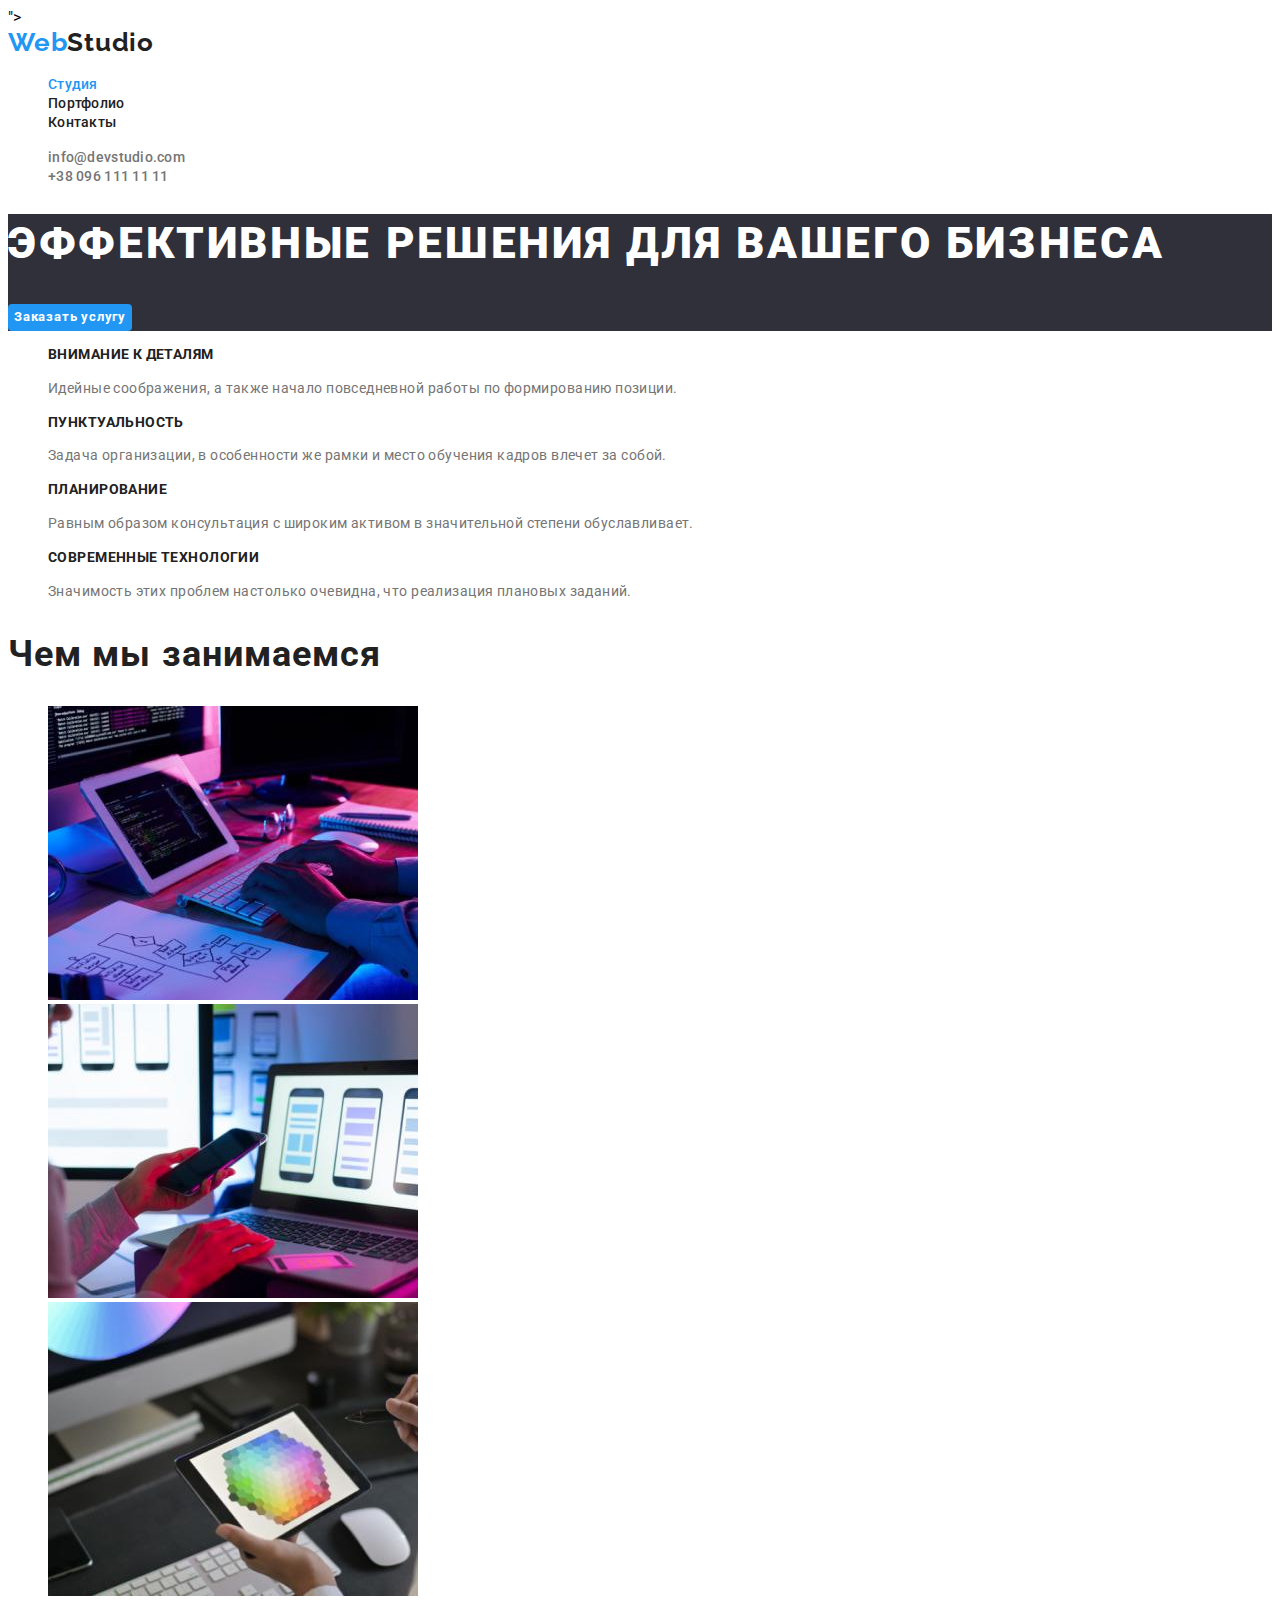
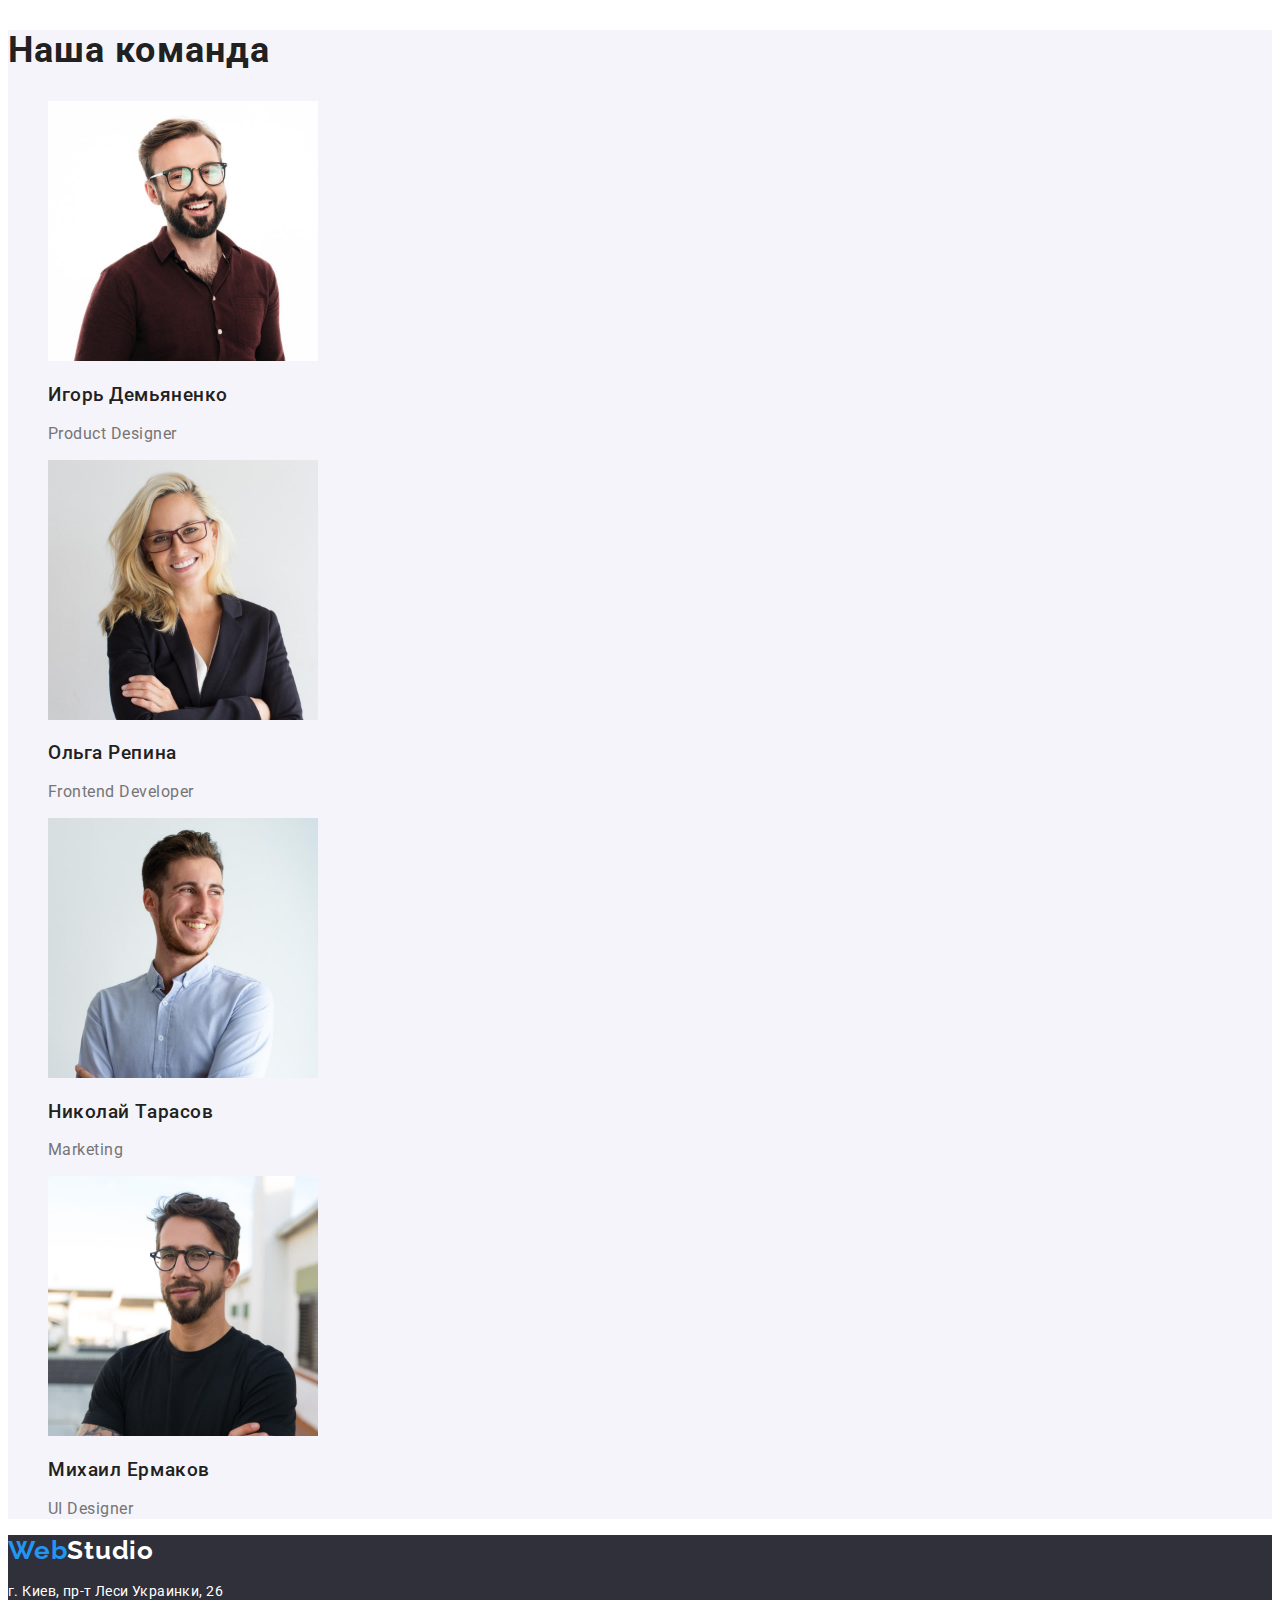
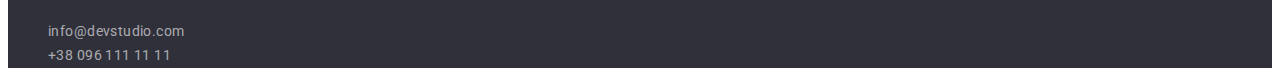
<file: index.html>
<!DOCTYPE html>
<html lang="ru">
  <head>
    <meta charset="UTF-8" />
    <meta http-equiv="X-UA-Compatible" content="IE=edge" />
    <meta name="viewport" content="width=h, initial-scale=1.0" />
    <title>Document</title>
    <link rel="preconnect" href="https://fonts.googleapis.com" />
    <link rel="preconnect" href="https://fonts.gstatic.com" crossorigin />
    <link
      href="https://fonts.googleapis.com/css2?family=Raleway:wght@700&family=Roboto:wght@400;500;700;900&display=swap"
      rel="stylesheet"
    />

    <link rel="stylesheet"  href="https://cdnjs.cloudflare.com/ajax/libs/modern-normalize/1.1.0/modern-normalize.min.css" integrity="sha512-wpPYUAdjBVSE4KJnH1VR1HeZfpl1ub8YT/NKx4PuQ5NmX2tKuGu6U/JRp5y+Y8XG2tV+wKQpNHVUX03MfMFn9Q==" crossorigin="anonymous" referrerpolicy="no-referrer" />">
    <link rel="stylesheet" href="./css/styles.css" />
  </head>

  <body>
    <header>
      <nav class="header-navigation">
        <a class="header-logo link" href="/"
          >Web<span class="span-logo">Studio</span></a
        >

        <ul class="header-list list">
          <li><a class="header-item link current" href="./index.html">Студия</a></li>
          <li>
            <a class="header-item link" href="./portfolio.html">Портфолио</a>
          </li>
          <li><a class="header-item link " href="">Контакты</a></li>
        </ul>
      </nav>

      <ul class="list">
        <li>
          <a class="header-contact link" href="mailto:info@devstudio.com"
            >info@devstudio.com</a
          >
        </li>
        <li>
          <a class="header-contact link" href="tel:+380961111111"
            >+38 096 111 11 11</a
          >
        </li>
      </ul>
    </header>

    <main>
      <section class="hero">
        <h1 class="hero-title">Эффективные решения для вашего бизнеса</h1>
        <button class="hero-button cursor" type="button">
          Заказать услугу
        </button>
      </section>

      <!-- Features  -->

      <section>
        <h2 class="visually-hidden">Особливості</h2>
        <ul class="features list">
          <li class="features-list">
            <h3 class="features-title">Внимание к деталям</h3>
            <p class="features-text">
              Идейные соображения, а также начало повседневной работы по
              формированию позиции.
            </p>
          </li>
          <li class="features-list">
            <h3 class="features-title">Пунктуальность</h3>
            <p class="features-text">
              Задача организации, в особенности же рамки и место обучения кадров
              влечет за собой.
            </p>
          </li>
          <li class="features-list">
            <h3 class="features-title">Планирование</h3>
            <p class="features-text">
              Равным образом консультация с широким активом в значительной
              степени обуславливает.
            </p>
          </li>
          <li class="features-list">
            <h3 class="features-title">Современные технологии</h3>
            <p class="features-text">
              Значимость этих проблем настолько очевидна, что реализация
              плановых заданий.
            </p>
          </li>
        </ul>
      </section>

      <!--Чем ми занимаемся-->
      <section class="employment">
        <h2 class="employment-title">Чем мы занимаемся</h2>
        <ul class="employment-list list">
          <li class="employment-item">
            <img
              src="./images/keyboard.jpg"
              alt="клавиатура"
              width="370"
              height="294"
            />
          </li>
          <li class="employment-item">
            <img
              src="./images/laptop.jpg"
              alt="ноутбук"
              width="370"
              height="294"
            />
          </li>
          <li class="employment-item">
            <img
              src="./images/tablet.jpg"
              alt="планшет"
              width="370"
              height="294"
            />
          </li>
        </ul>
      </section>

      <!--наша команда-->

      <section class="team">
        <h2 class="team-title">Наша команда</h2>

        <ul class="team-list list">
          <li class="team-item">
            <img src="./images/igor.jpg" alt="Игорь" width="270" height="260" />
            <h3 class="team-item-name">Игорь Демьяненко</h3>
            <p class="team-item-text" lang="en">Product Designer</p>
          </li>

          <li class="team-item">
            <img src="./images/olga.jpg" alt="Ольга" width="270" height="260" />
            <h3 class="team-item-name">Ольга Репина</h3>
            <p class="team-item-text" lang="en">Frontend Developer</p>
          </li>

          <li class="team-item">
            <img
              src="./images/nicholas.jpg"
              alt="Николай"
              width="270"
              height="260"
            />
            <h3 class="team-item-name">Николай Тарасов</h3>
            <p class="team-item-text" lang="en">Marketing</p>
          </li>

          <li class="team-item">
            <img
              src="./images/mykhailo.jpg"
              alt="Михаил"
              width="270"
              height="260"
            />
            <h3 class="team-item-name">Михаил Ермаков</h3>
            <p class="team-item-text" lang="en">UI Designer</p>
          </li>
        </ul>
      </section>
    </main>

    <!-- Footer -->

    <footer class="footer">
      <a class="footer-logo link" href="/"
        >Web<span class="span-logo-footer">Studio</span></a
      >

      <address class="address-contacts">
        <p class="addres-text">г. Киев, пр-т Леси Украинки, 26</p>
        <ul class="addres-list list">
          <li>
            <a class="addres-mail link" href="mailto:info@devstudio.com"
              >info@devstudio.com</a
            >
          </li>
          <li>
            <a class="addres-tel link" href="tel:+380961111111"
              >+38 096 111 11 11</a
            >
          </li>
        </ul>
      </address>
    </footer>
  </body>
</html>
</file>
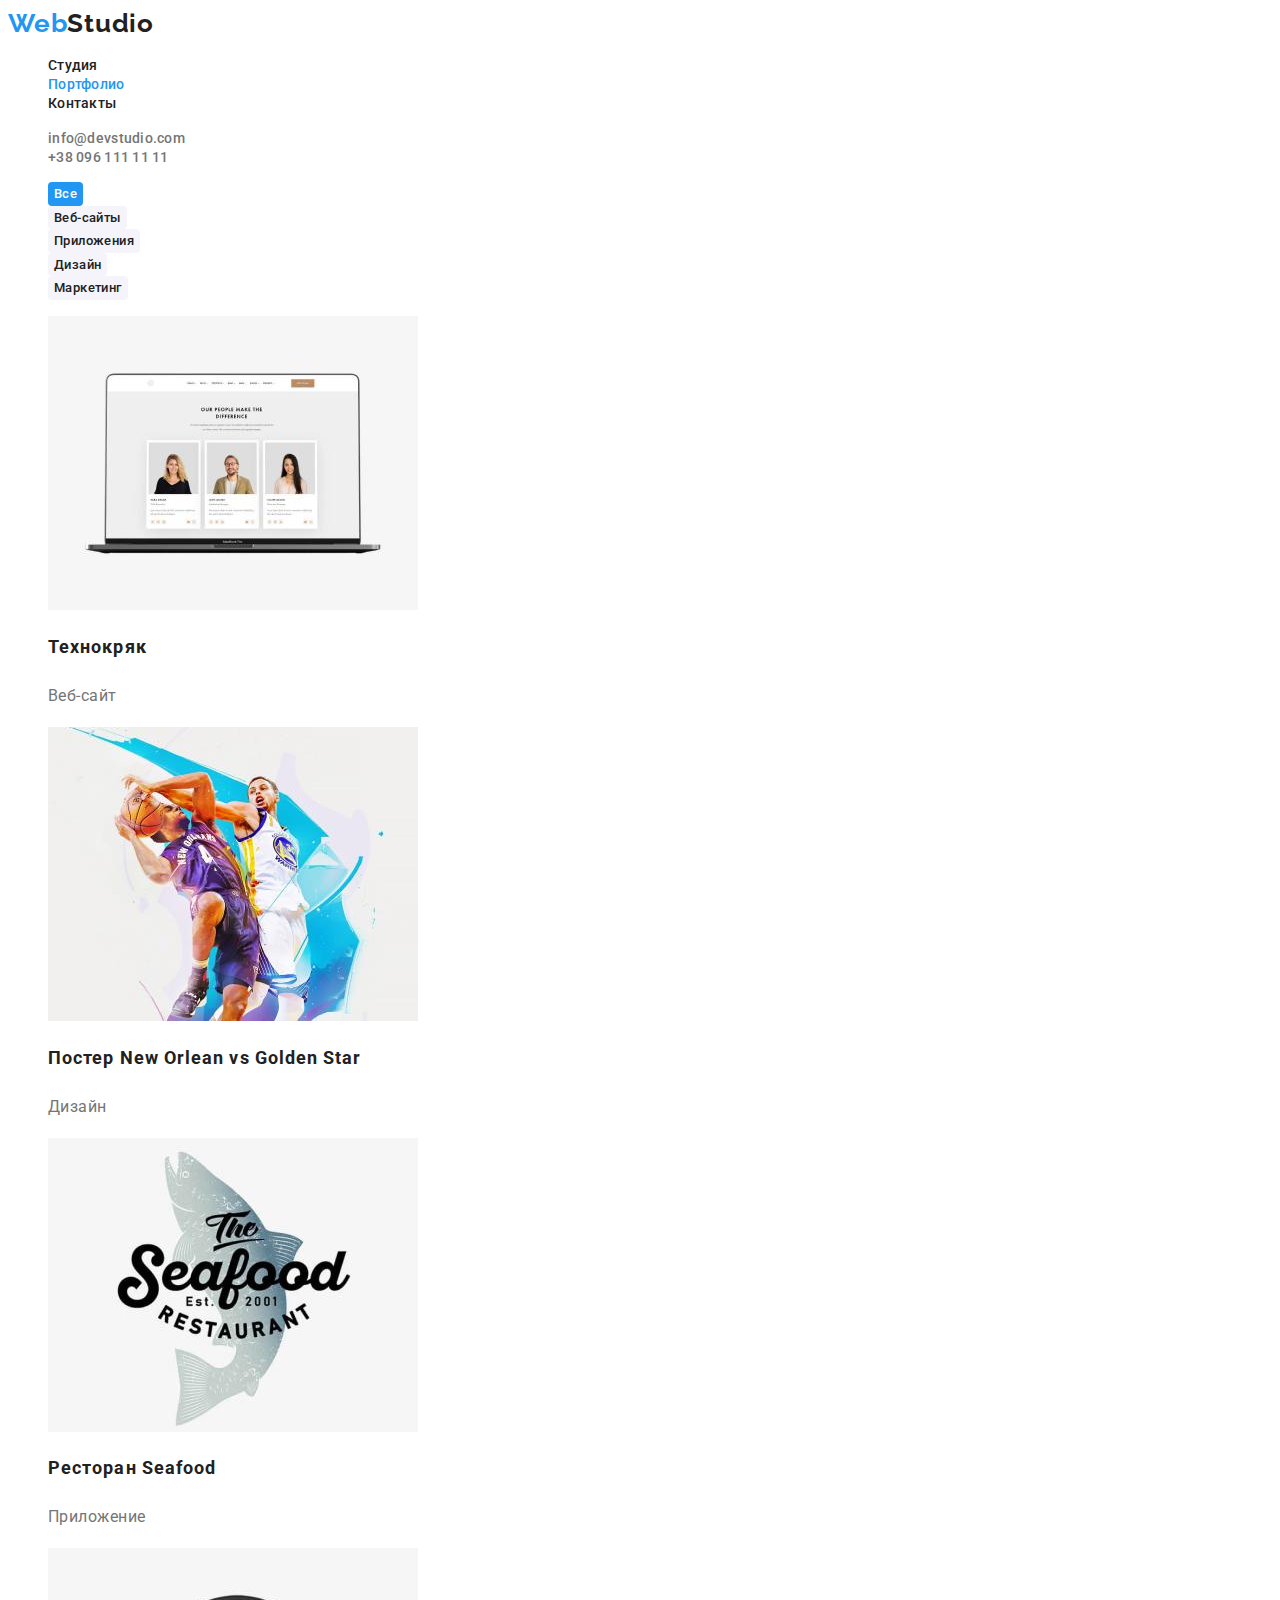
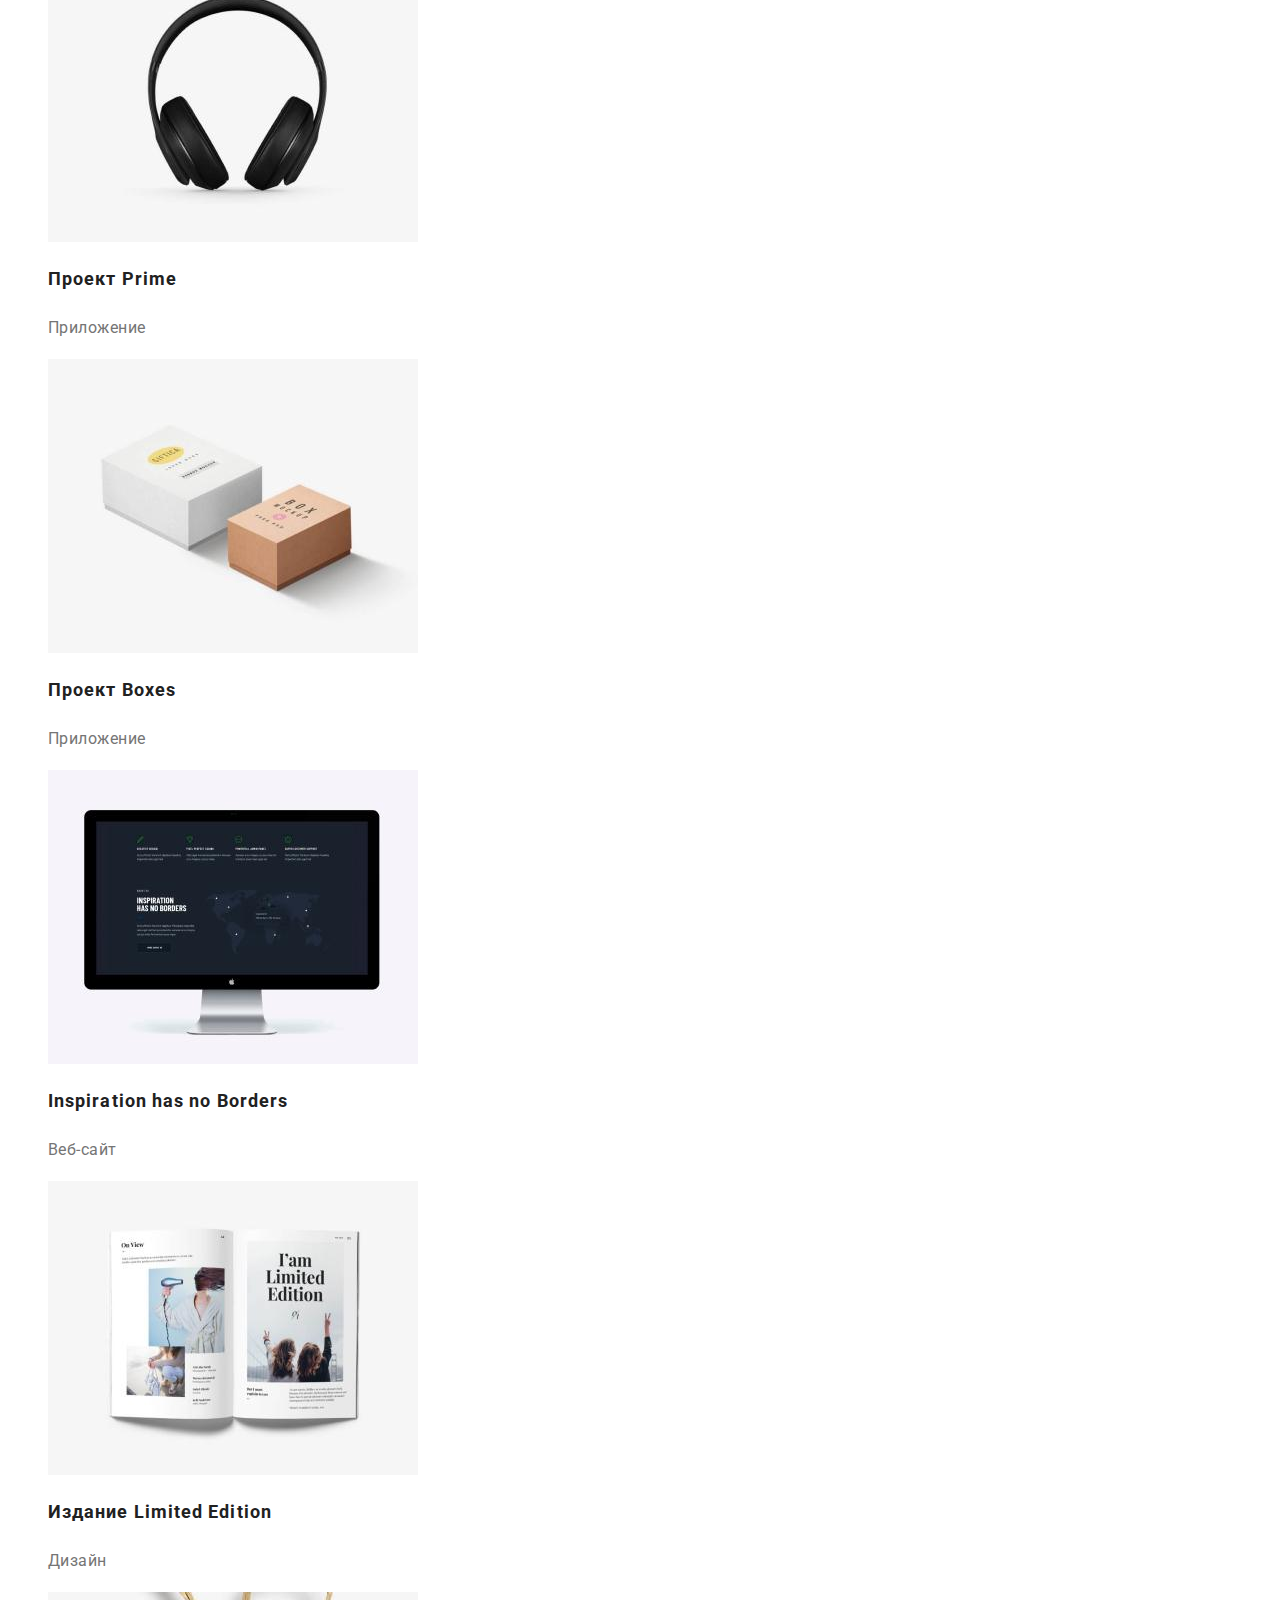
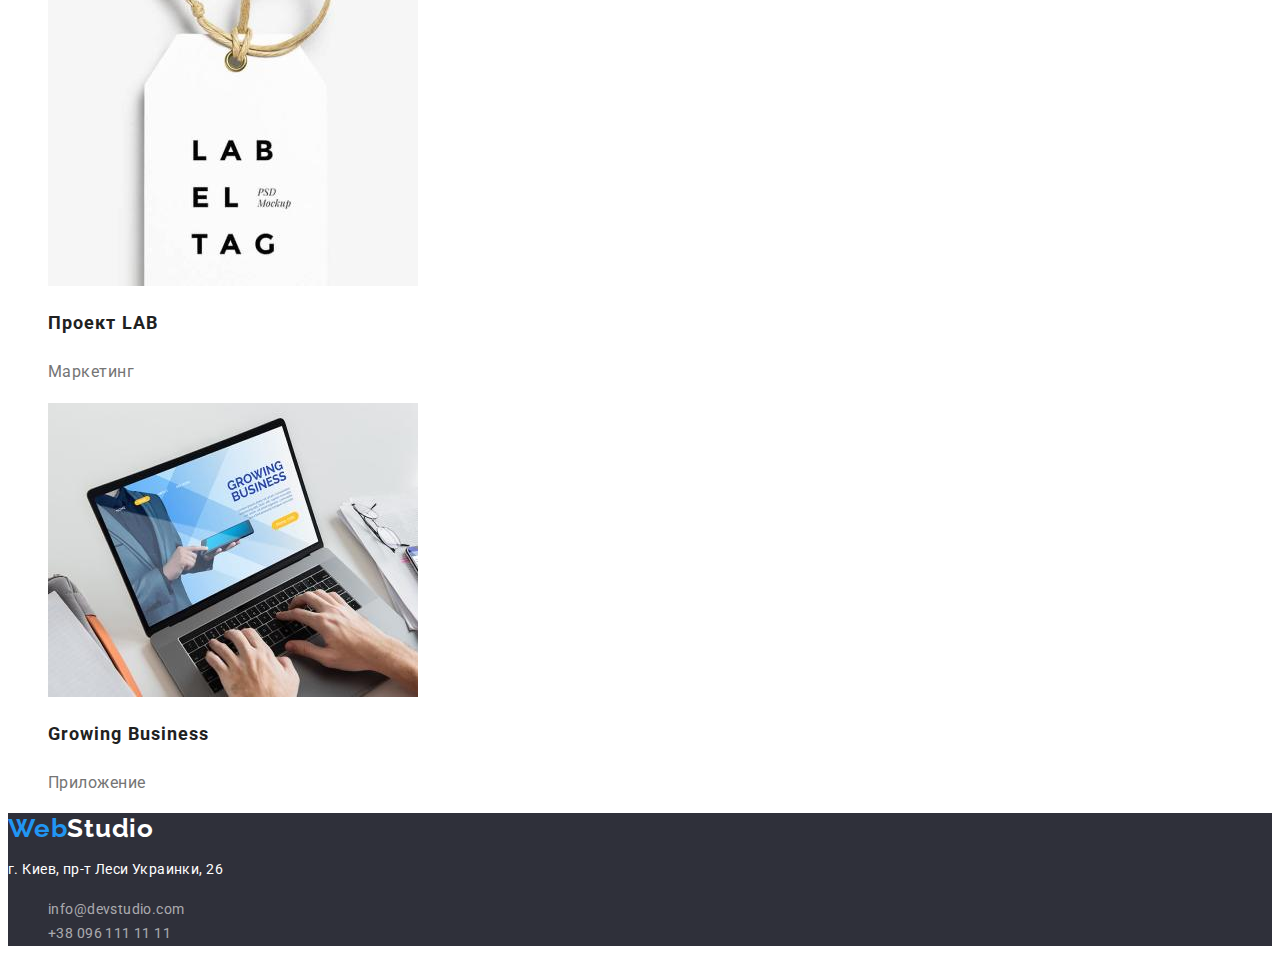
<file: portfolio.html>
<!DOCTYPE html>
<html lang="ru">
  <head>
    <meta charset="UTF-8" />
    <meta http-equiv="X-UA-Compatible" content="IE=edge" />
    <meta name="viewport" content="width=h, initial-scale=1.0" />
    <title>Document</title>
    <link rel="preconnect" href="https://fonts.googleapis.com" />
    <link rel="preconnect" href="https://fonts.gstatic.com" crossorigin />
    <link
      href="https://fonts.googleapis.com/css2?family=Raleway:wght@700&family=Roboto:wght@400;500;700;900&display=swap"
      rel="stylesheet"
    />
    <link rel="stylesheet" href="./css/styles.css" />
  </head>

  <body>
    <!--Header-->
    <header>
      <nav class="header-navigation">
        <a class="header-logo link" href="/"
          >Web<span class="span-logo">Studio</span></a
        >

        <ul class="header-list list">
          <li><a class="header-item link" href="./index.html">Студия</a></li>
          <li>
            <a class="header-item link current" href="./portfolio.html">Портфолио</a>
          </li>
          <li><a class="header-item link" href="/">Контакты</a></li>
        </ul>
      </nav>

      <ul class="list">
        <li>
          <a class="header-contact link" href="mailto:info@devstudio.com"
            >info@devstudio.com</a
          >
        </li>
        <li>
          <a class="header-contact link" href="tel:+380961111111"
            >+38 096 111 11 11</a
          >
        </li>
      </ul>
    </header>

    <main>
      <!--Портфоліо-->

      <section>
        <h1 class="visually-hidden">Портфоліо</h1>
        <ul class="list">
          <li>
            <button class="portfolio-button button-active cursor" type="button">Все</button>
          </li>
          <li>
            <button class="portfolio-button cursor" type="button">
              Веб-сайты
            </button>
          </li>
          <li>
            <button class="portfolio-button cursor" type="button">
              Приложения
            </button>
          </li>
          <li>
            <button class="portfolio-button cursor" type="button">
              Дизайн
            </button>
          </li>
          <li>
            <button class="portfolio-button cursor" type="button">
              Маркетинг
            </button>
          </li>
        </ul>
      

      
        
        <ul class="portfolio-list list">
          <li class="portfolio-item">
            <img src="./images/ноут.jpg" alt="ноут" width="370" />
            <h2 class="portfolio-title">Технокряк</h2>
            <p class="portfolio-text">Веб-сайт</p>
          </li>
          <li>
            <img src="./images/баскетбол.jpg" alt="баскетбол" width="370" />
            <h2 class="portfolio-title">Постер New Orlean vs Golden Star</h2>
            <p class="portfolio-text">Дизайн</p>
          </li>
          <li>
            <img src="./images/seafood.jpg" alt="seafood" width="370" />
            <h2 class="portfolio-title">Ресторан Seafood</h2>
            <p class="portfolio-text">Приложение</p>
          </li>
          <li>
            <img src="./images/навушники.jpg" alt="навушники" width="370" />
            <h2 class="portfolio-title">Проект Prime</h2>
            <p class="portfolio-text">Приложение</p>
          </li>
          <li>
            <img src="./images/цегла.jpg" alt="цегла" width="370" />
            <h2 class="portfolio-title">Проект Boxes</h2>
            <p class="portfolio-text">Приложение</p>
          </li>
          <li>
            <img src="./images/монітор.jpg" alt="монітор" width="370" />
            <h2 class="portfolio-title">Inspiration has no Borders</h2>
            <p class="portfolio-text">Веб-сайт</p>
          </li>
          <li>
            <img src="./images/книжка.jpg" alt="книжка" width="370" />
            <h2 class="portfolio-title">Издание Limited Edition</h2>
            <p class="portfolio-text">Дизайн</p>
          </li>
          <li>
            <img src="./images/лейба.jpg" alt="лейба" width="370" />
            <h2 class="portfolio-title">Проект LAB</h2>
            <p class="portfolio-text">Маркетинг</p>
          </li>
          <li>
            <img src="./images/комп.jpg" alt="комп" width="370" />
            <h2 class="portfolio-title">Growing Business</h2>
            <p class="portfolio-text">Приложение</p>
          </li>
        </ul>
      </section>
    </main>

    <!--Footer-->

    <footer class="footer">
      <a class="footer-logo link" href="/"
        >Web<span class="span-logo-footer">Studio</span></a
      >

      <address class="address-contacts">
        <p class="addres-text">г. Киев, пр-т Леси Украинки, 26</p>
        <ul class="addres-list list">
          <li>
            <a class="addres-mail link" href="mailto:info@devstudio.com"
              >info@devstudio.com</a
            >
          </li>
          <li>
            <a class="addres-tel link" href="tel:+380961111111"
              >+38 096 111 11 11</a
            >
          </li>
        </ul>
      </address>
    </footer>
  </body>
</html>
</file>
<file: css/styles.css>
:root {
  --primary-text-color: #757575;
  --second-text-color: #212121;
  --fourth-text-color: #ffffff;
  --accent-color: #2196f3;
  --button-color: #f5f4fa
 
}

body {
  font-family: 'Roboto', sans-serif;
  background-color: var(--fourth-text-color);
}

.list {
  list-style: none;
}

.link {
  text-decoration: none;
}

/* ----------- header ------------- */

.header-logo {
  font-family: Raleway, sans-serif;
  font-weight: 700;
  font-size: 26px;
  line-height: 1.19;
  letter-spacing: 0.03em;
  color: var(--accent-color);
}

.span-logo {
  color: var(--second-text-color);
}

.header-item {
  font-weight: 500;
  font-size: 14px;
  line-height: 1.14;
  letter-spacing: 0.02em;
  color: var(--second-text-color);
}
.header-item:hover,
.header-item:focus,
.header-contact:hover,
.header-contact:focus {
  color: var(--accent-color);
}

.current {
  color: var(--accent-color)
}

.header-contact {
  font-weight: 500;
  font-size: 14px;
  line-height: 1.14;
  letter-spacing: 0.02em;
  color: var(--primary-text-color);
}



/* --------hero--------------- */

.hero {
  background-color: #2f303a;
}

.hero-title {
  font-weight: 900;
  font-size: 44px;
  line-height: 1.36;
  letter-spacing: 0.06em;

  color: var(--fourth-text-color);
}

.hero-title {
  text-transform: uppercase;
}

/* -- button--- */

.hero-button {
  font-family: Roboto;
  font-weight: 700;
  line-height: 1.87;
  letter-spacing: 0.06em;
  border-radius: 4px;
  border: none;
  color: var(--fourth-text-color);
  background-color: var(--accent-color);
}

.cursor {
  cursor: pointer;
}

/* ------Features--------- */

.visually-hidden {
  position: absolute;
  white-space: nowrap;
  width: 1px;
  height: 1px;
  overflow: hidden;
  border: 0;
  padding: 0;
  clip: rect(0 0 0 0);
  clip-path: inset(50%);
  margin: -1px;
}

.features-title {
  font-weight: 700;
  font-size: 14px;
  line-height: 1.14;
  letter-spacing: 0.03em;
  color: var(--second-text-color);
}

.features-title {
  text-transform: uppercase;
}

.features-text {
  font-size: 14px;
  line-height: 1.71;
  letter-spacing: 0.03em;
  color: var(--primary-text-color);
}

/* -------Чем ми занимаемся------- */

.employment-title {
  font-weight: 700;
  font-size: 36px;
  line-height: 1.16;
  letter-spacing: 0.03em;
  color: var(--second-text-color);
}

/* --------Наша команда---------- */

.team {
  background-color: #F5F4FA;
}

.team-title {
  font-weight: 700;
  font-size: 36px;
  line-height: 1.16;
  letter-spacing: 0.03em;
  color: var(--second-text-color);
}

.team-item-name {
  font-weight: 500;
  
  line-height: 1.18;
  letter-spacing: 0.03em;
  color: var(--second-text-color);
}

.team-item-text {
  
  line-height: 1.18;
  letter-spacing: 0.03em;
  color: var(--primary-text-color);
}

/* --------Footer-------------- */

.footer {
  background-color: #2f303a;
}

.footer-logo {
  font-family: Raleway, sans-serif;
  font-weight: 700;
  font-size: 26px;
  line-height: 1.19;
  letter-spacing: 0.03em;
  color: var(--accent-color);
}

.span-logo-footer {
  color: var(--fourth-text-color);
}

.address-contacts {
  font-style: inherit;
}

.addres-text {
  font-size: 14px;
  line-height: 1.71;
  letter-spacing: 0.03em;
  color: var(--fourth-text-color);
}

.addres-mail,
.addres-tel {
  font-weight: 400;
  font-size: 14px;
  line-height: 1.71;
  letter-spacing: 0.03em;
  color: rgba(255, 255, 255, 0.6);
}

.addres-mail:hover,
.addres-mail:focus,
.addres-tel:hover,
.addres-tel:focus {
  color: var(--accent-color);
}


/* -------------Портфоліо------------- */

.portfolio-button {
  font-family: 'Roboto', sans-serif;
  font-weight: 500;
  line-height: 1.62;
  letter-spacing: 0.03em;
  border-radius: 4px;
  border: none;
  color: var(--second-text-color);
  background-color: #f5f4fa;
}

.portfolio-button:hover,
.portfolio-button:focus {
  color: var(--button-color);
  background-color: var(--accent-color);
}

.button-active {
  background-color: var(--accent-color);
  color: var(--fourth-text-color);
}

.portfolio-title {
  font-weight: 700;
  font-size: 18px;
  line-height: 2;
  letter-spacing: 0.06em;
  color: var(--second-text-color);
}

.portfolio-text {
  
  line-height: 1.87;
  letter-spacing: 0.03em;
  color: var(--primary-text-color);
}
</file>
